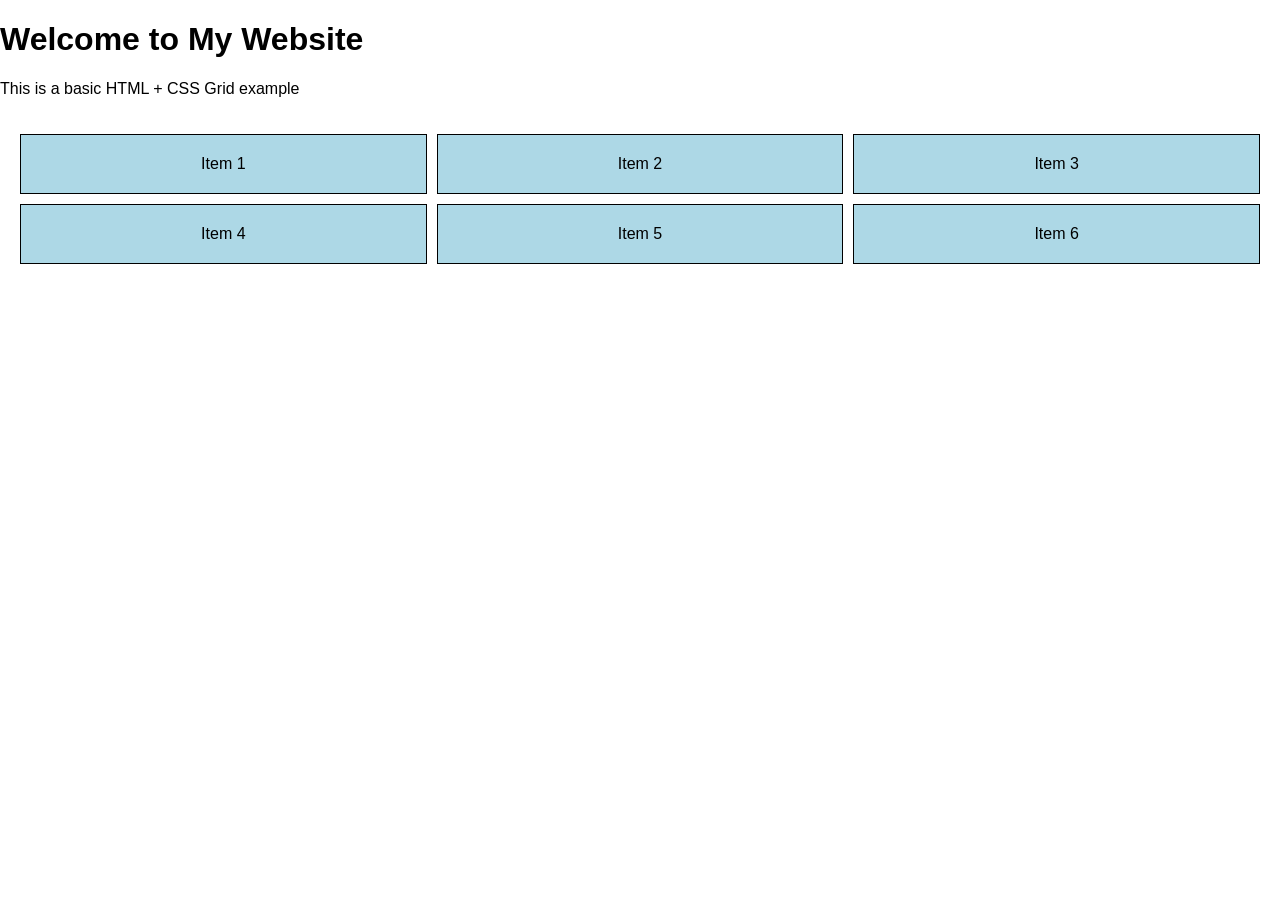
<file: index.html>
<!DOCTYPE html>
<html lang="en">
<head>
    <meta charset="UTF-8">
    <meta name="viewport" content="width=device-width, initial-scale=1.0">
    <title>My First Web Page</title>

    <style>
        body{
            font-family: Arial, sans-serif;
            margin:0;
            padding:0;
        }

        .container{
            display: grid;
            grid-template-columns: repeat(3, 1fr);
            gap: 10px;
            padding: 20px;
        }

        .box{
            background-color: lightblue;
            padding: 20px;
            text-align: center;
            border: 1px solid black;
        }
    </style>
</head>

<body>

    <h1>Welcome to My Website</h1>
    <p>This is a basic HTML + CSS Grid example</p>

    <div class="container">
        <div class="box">Item 1</div>
        <div class="box">Item 2</div>
        <div class="box">Item 3</div>
        <div class="box">Item 4</div>
        <div class="box">Item 5</div>
        <div class="box">Item 6</div>
    </div>

</body>
</html>
</file>
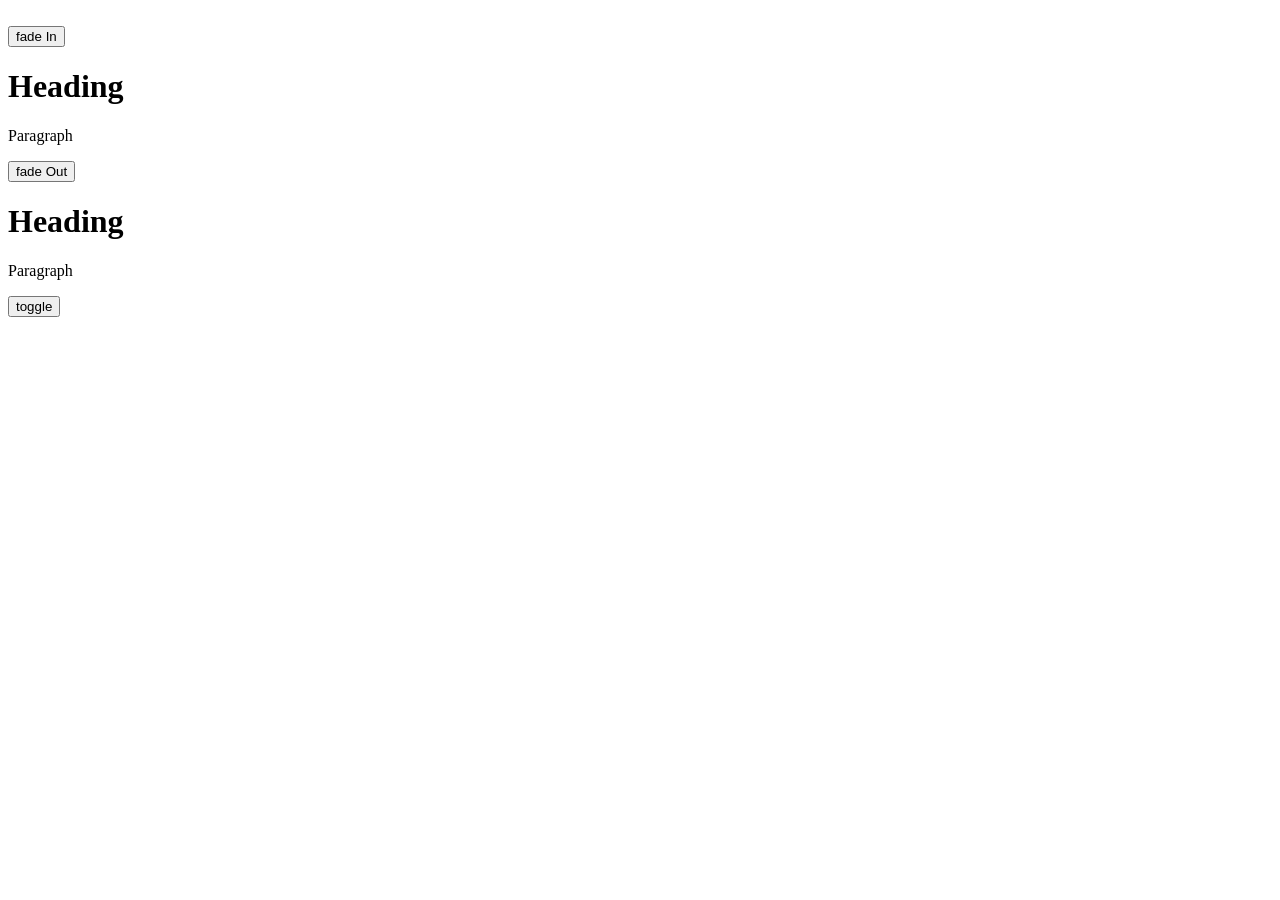
<file: fading.html>
<!DOCTYPE html>
<html lang="en">
<head>
    <meta charset="UTF-8">
    <meta name="viewport" content="width=device-width, initial-scale=1.0">
    <title>Document</title>
    <style>
        .div1{
            background-color: brown;
            display: none;
        }
        #div1{
            background-color: brown;
            display: none;
        }
    </style>
</head>
<body>
    <div class="div1">
        <h1>Heading</h1>
        <p>Paragraph</p>
    </div>
        <br>
       <input type="button" value="fade In" id="btn">
    



      <script src="https://ajax.googleapis.com/ajax/libs/jquery/3.7.1/jquery.min.js"></script>

      <script>
        $(function(){
           const $div = $(".div1")

           $("#btn").on("click", function(){
              $div.stop(true,true).fadeIn(2200)
           });
        });
      </script>

      <div id="div2">
        <h1>Heading</h1>
        <p>Paragraph</p>
    </div>

       <input type="button" value="fade Out" id="btn2">

      <script>
        $(function(){
           const $div = $("#div2")

           $("#btn2").on("click", function(){
              $div.stop(true,true).fadeOut(2200)
           });
        });
      </script>

            <div id="div2">
        <h1>Heading</h1>
        <p>Paragraph</p>
    </div>


       <input type="button" value="toggle" id="btn2">

       <script>
        $(function(){
           const $div = $("#div2")

           $("#btn2").on("click", function(){
              $div.stop(true,true).toggle(2200)
           });
        });
      </script>

</body>
</html>
</file>
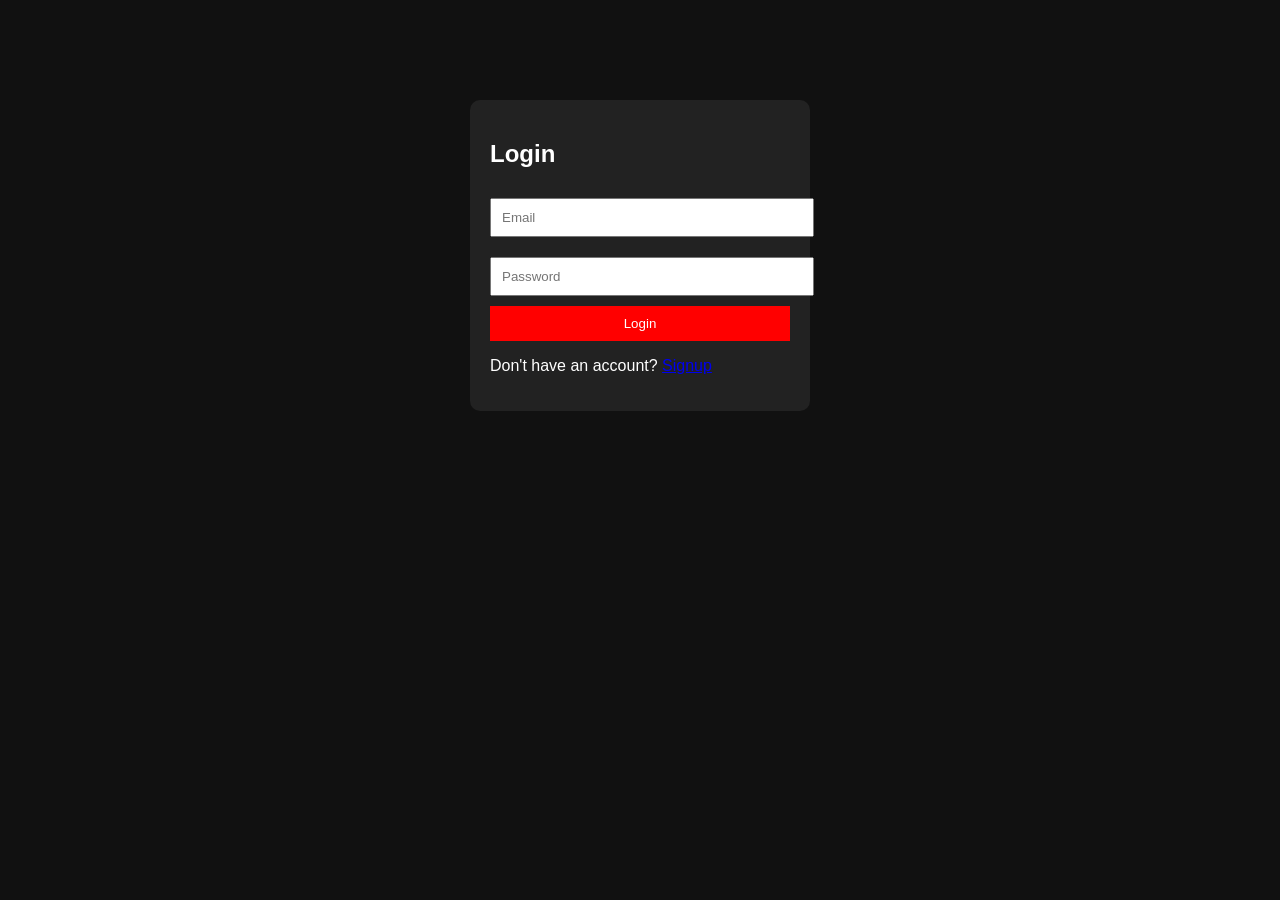
<file: login.html>
<!DOCTYPE html>
<html>
<head>
  <title>Login</title>
  <link rel="stylesheet" href="style.css">
</head>
<body>

<div class="form-container">
  <h2>Login</h2>
  <form onsubmit="loginUser(event)">
    <input type="email" placeholder="Email" id="loginEmail" required>
    <input type="password" placeholder="Password" id="loginPassword" required>
    <button type="submit">Login</button>
  </form>
  <p>Don't have an account? <a href="signup.html">Signup</a></p>
</div>

<script src="script.js"></script>
</body>
</html>
</file>
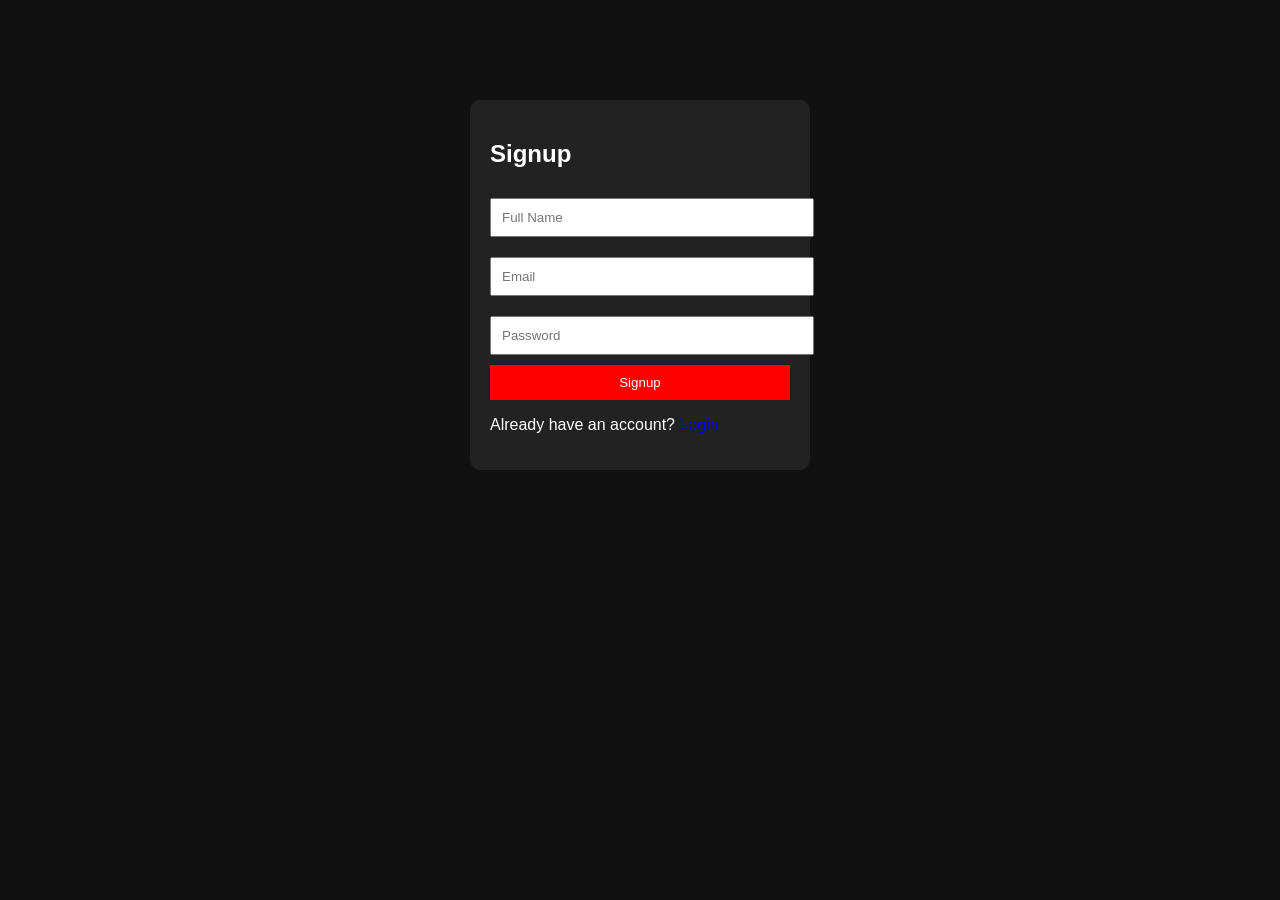
<file: signup.html>
<!DOCTYPE html>
<html>
<head>
  <title>Signup</title>
  <link rel="stylesheet" href="style.css">
</head>
<body>

<div class="form-container">
  <h2>Signup</h2>
  <form onsubmit="signupUser(event)">
    <input type="text" placeholder="Full Name" id="name" required>
    <input type="email" placeholder="Email" id="email" required>
    <input type="password" placeholder="Password" id="password" required>
    <button type="submit">Signup</button>
  </form>
  <p>Already have an account? <a href="login.html">Login</a></p>
</div>

<script src="script.js"></script>
</body>
</html>
</file>
<file: style.css>
body {
    font-family: Arial;
    margin: 0;
    background: #111;
    color: white;
  }
  
  header {
    display: flex;
    justify-content: space-between;
    padding: 15px;
    background: #222;
  }
  
  nav a {
    color: white;
    margin: 0 10px;
    text-decoration: none;
  }
  
  .hero {
    text-align: center;
    padding: 100px;
    background: url('https://images.unsplash.com/photo-1558611848-73f7eb4001a1') no-repeat center;
    background-size: cover;
  }
  
  .form-container {
    width: 300px;
    margin: 100px auto;
    background: #222;
    padding: 20px;
    border-radius: 10px;
  }
  
  input {
    width: 100%;
    padding: 10px;
    margin: 10px 0;
  }
  
  button {
    width: 100%;
    padding: 10px;
    background: red;
    color: white;
    border: none;
  }
  
  footer {
    text-align: center;
    padding: 10px;
    background: #222;
  }
</file>
